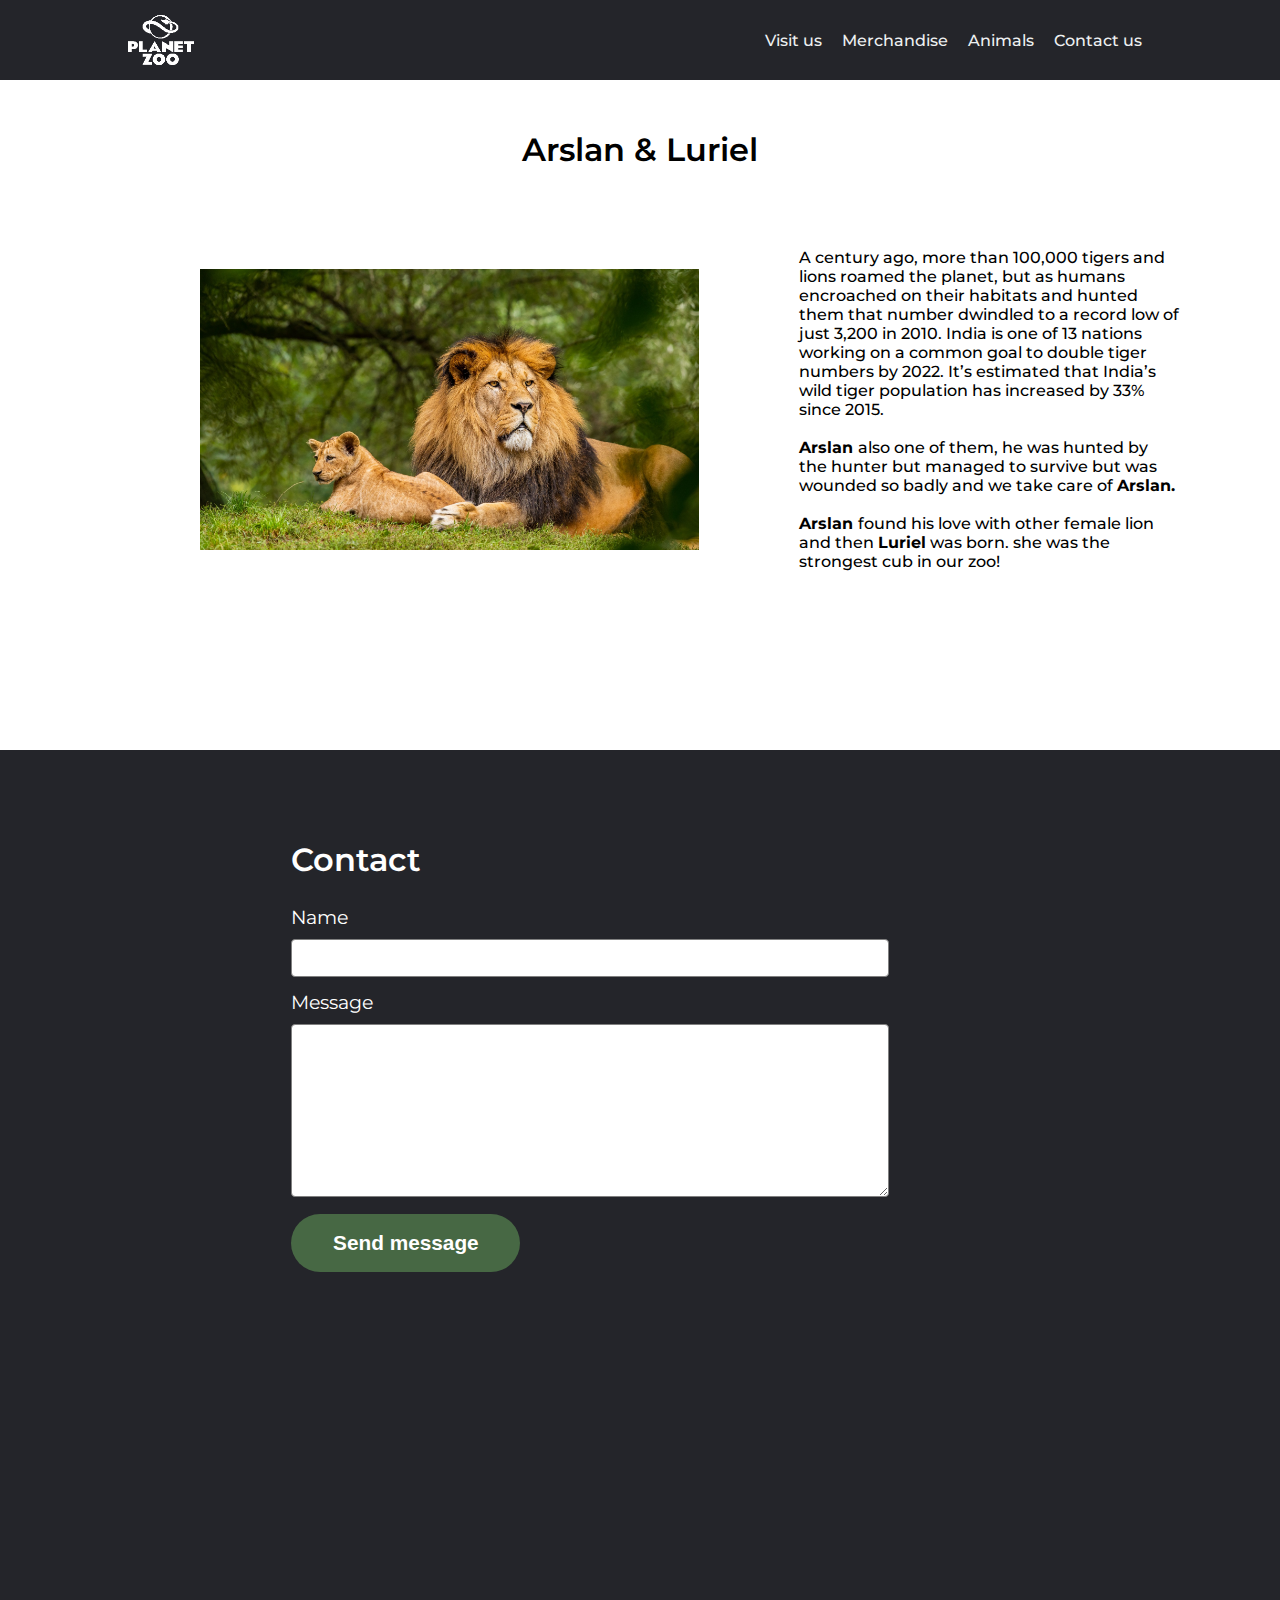
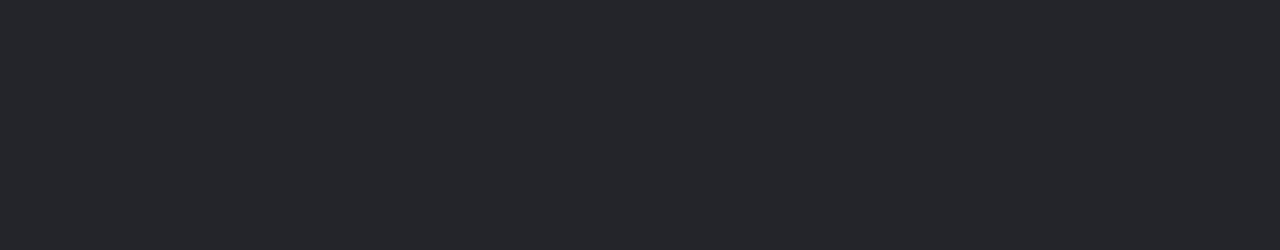
<file: arslan.html>
<!DOCTYPE html>
<html lang="en">
<head>
    <meta charset="UTF-8">
    <meta http-equiv="X-UA-Compatible" content="IE=edge">
    <meta name="viewport" content="width=device-width, initial-scale=1.0">
    <title>Arslan & Luriel</title>
    <link rel="stylesheet" href="arslan.css">
</head>
<body>
    <div class="navbar"> 
        <a class = "logo" href="index.html"> <img  src="media/1x/Asset 5_adobespark (2).png" alt="" ></a> 
     
         <nav>
             <ul class = "nav-link">
                 <a href="visitusindex.html">  <li>Visit us</li></a>
                 <a href="merchandise.html"> <li>Merchandise</li></a>
                 <a href="animals.html"> <li>Animals</li></a>
                 <a href="#contact"> <li>Contact us</li></a>
             </ul>
         </nav>
  </div>
  <div class = "about-arslan">
    <h1>Arslan & Luriel</h1>
     <div class = "container-arslan">
        
        <img src="media/zdenek-machacek-UxHol6SwLyM-unsplash_adobespark (2).jpg" alt="arslan and luriel"  >
        <p> A century ago, more than 100,000 tigers and lions roamed the planet, but as humans encroached on their habitats and hunted them that number dwindled to a record low of just 3,200 in 2010.
            India is one of 13 nations working on a common goal to double tiger numbers by 2022. It’s estimated that India’s wild tiger population has increased by 33% since 2015.
            <br>
            <br>
            <span>Arslan </span> also one of them, he was hunted by the hunter but managed to survive but 
            was wounded so badly and we take care of <span>Arslan.</span>
            <br>
            <br>
            <span>Arslan </span> found his love with other female lion and then <span>Luriel</span>
            was born. she was the strongest cub in our zoo!
        </p>
        </div>
    </div>
    
    <div class="contact-section" id="contact">
        <div class="container">
            <div class="contact-left">
                <h2 class="contact-title">Contact</h2>

                <form action="">
                    <label for="name">Name</label>
                    <input type="text" id="name" name="name">
                    <br>
                    <label for="message">Message</label>
                    <textarea name="message" id="message" cols="30" rows="10"></textarea>
                    
                    <input type="submit" class="send-message-cta" value="Send message">
                </form>
            </div>
            <div class="contact-right">
                <iframe src="https://www.google.com/maps/embed?pb=!1m18!1m12!1m3!1d3747.459627677497!2d12.490042215737931!3d41.890214172634394!2m3!1f0!2f0!3f0!3m2!1i1024!2i768!4f13.1!3m3!1m2!1s0x132f61b6532013ad%3A0x28f1c82e908503c4!2sColosseum!5e1!3m2!1sen!2sid!4v1630724257243!5m2!1sen!2sid" width="600" height="450" style="border:0;" allowfullscreen="" loading="lazy"></iframe>
            </div>

        </div>
    </div>
</body>
</html>
</file>
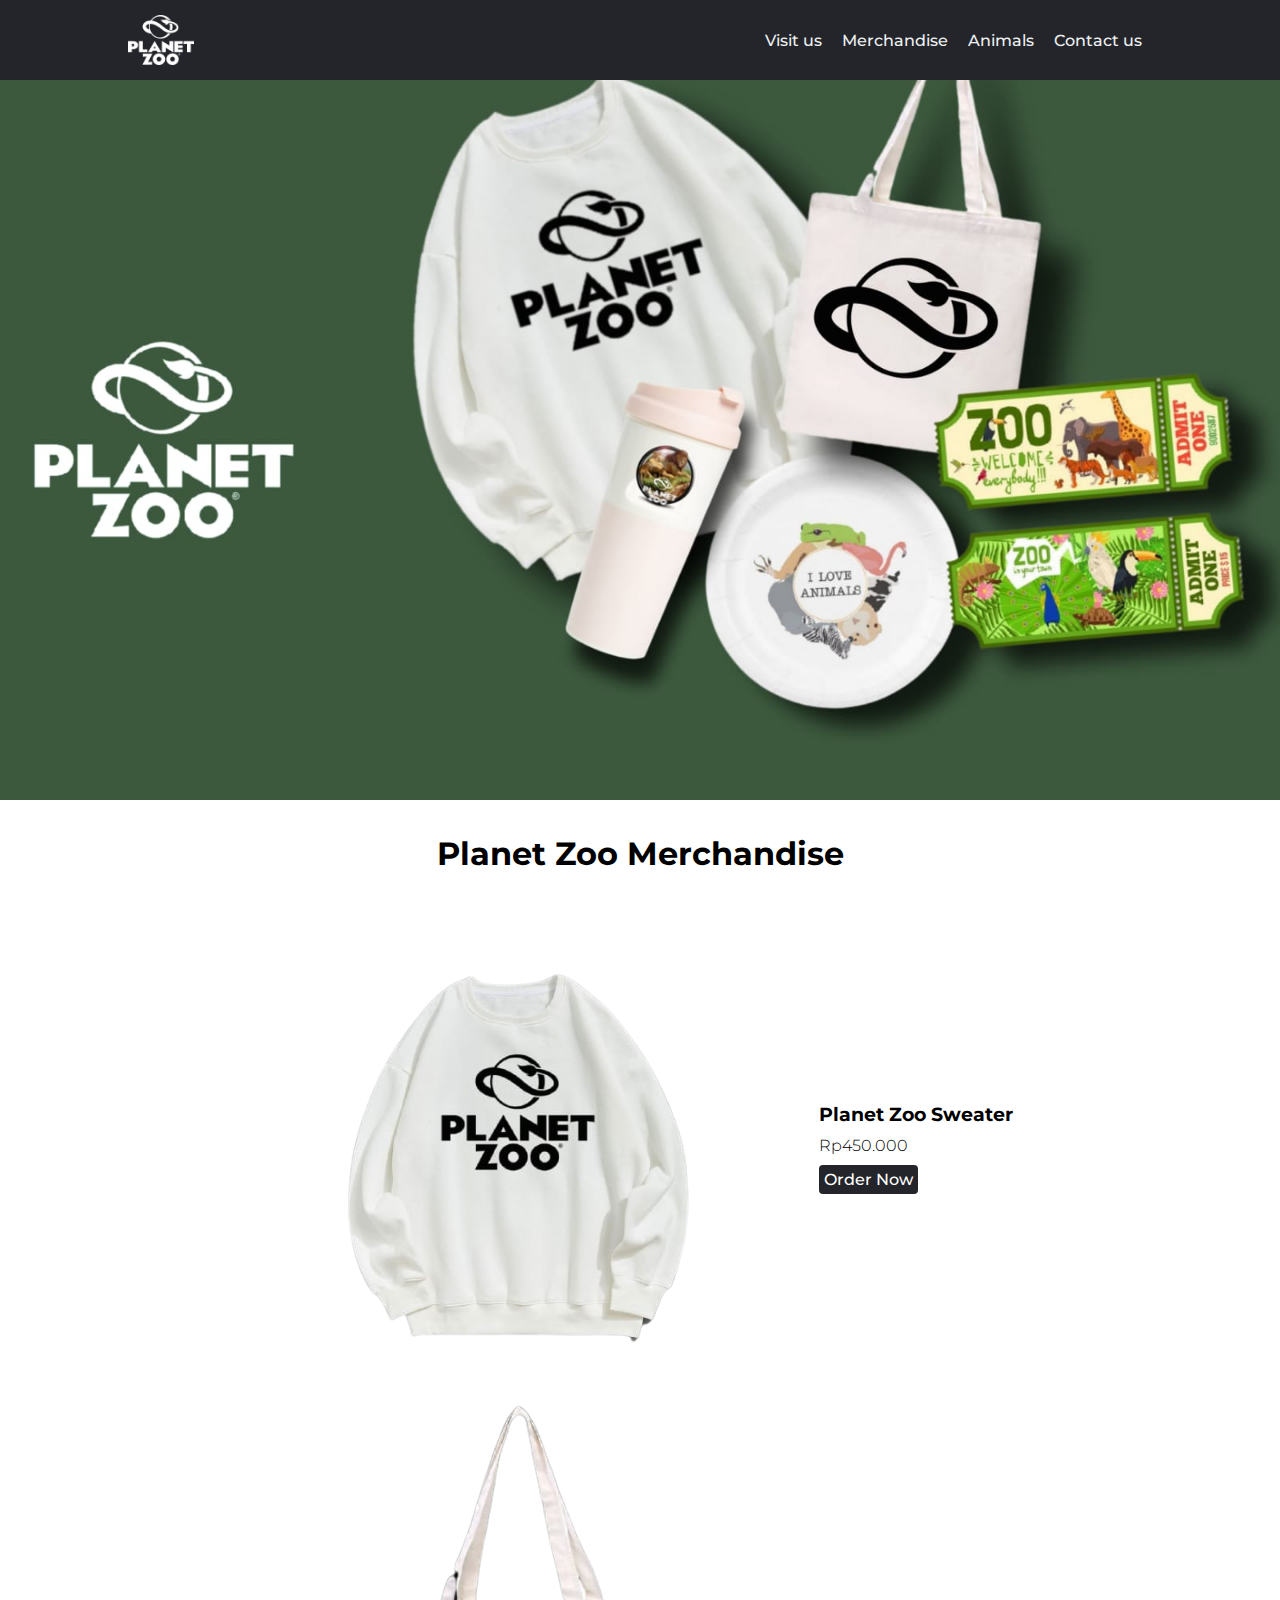
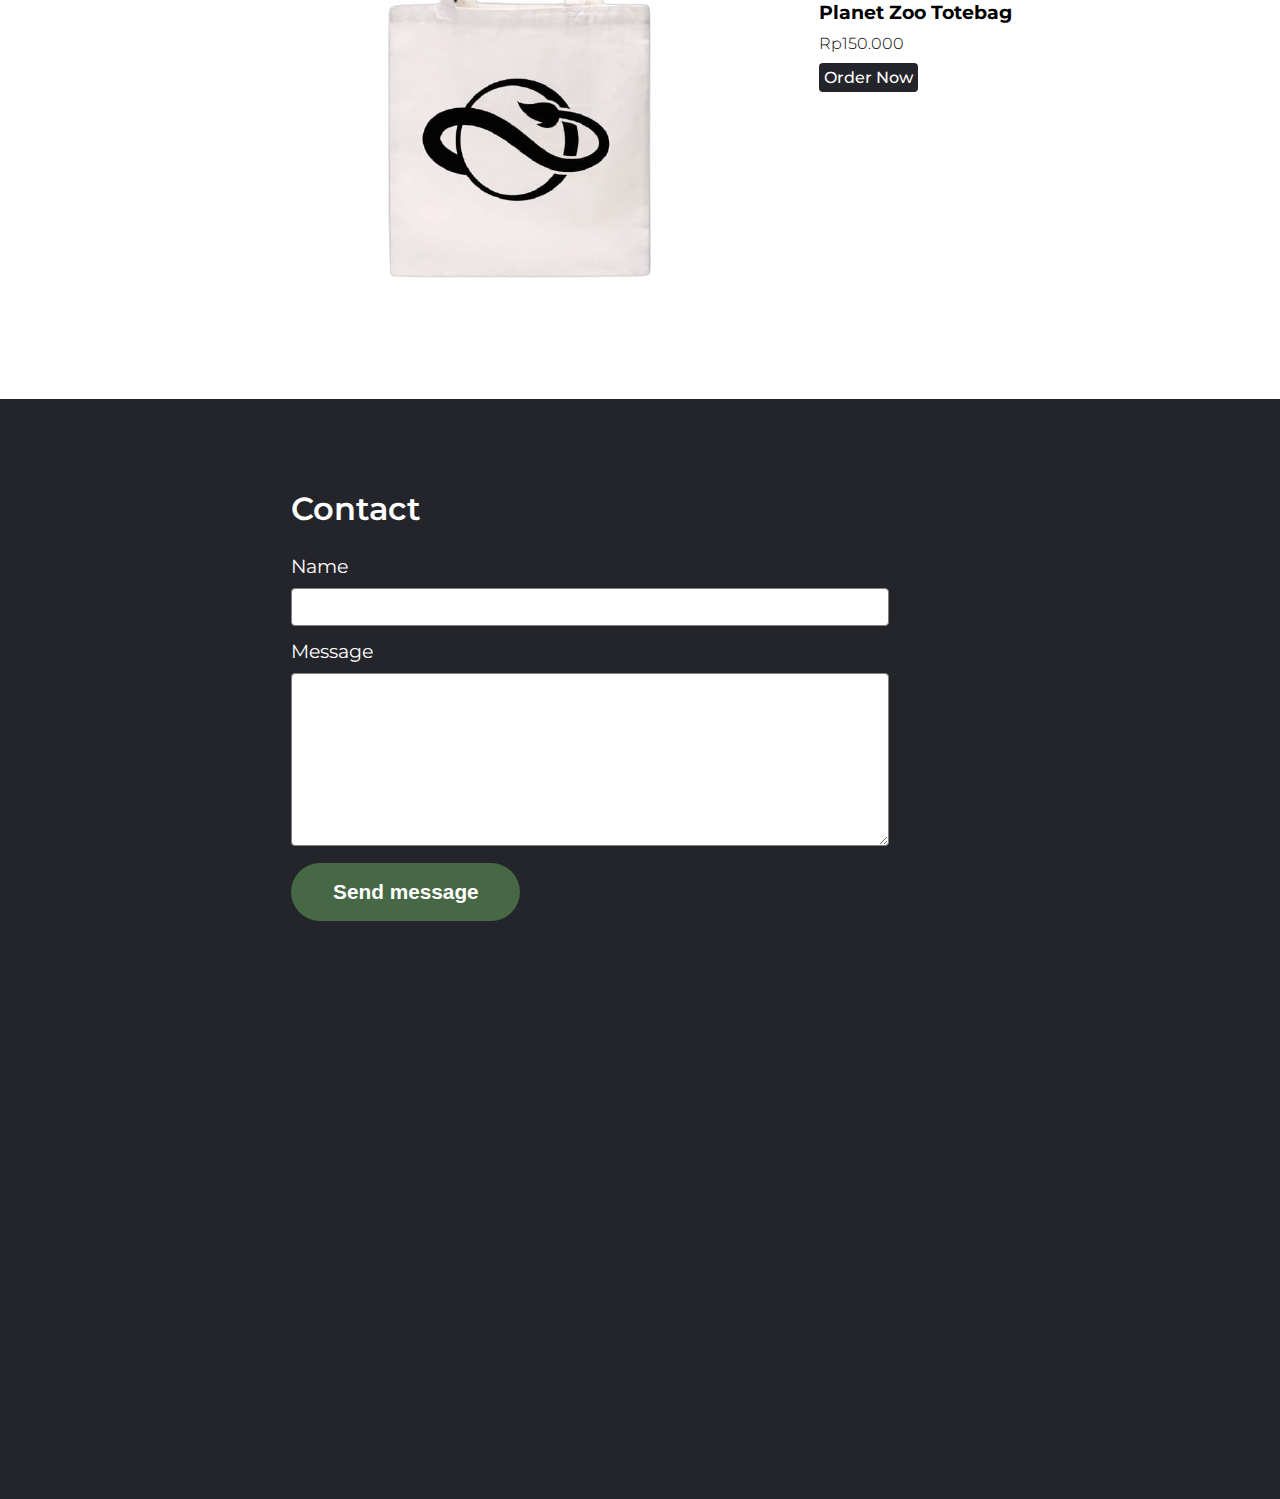
<file: merchandise.html>
<!DOCTYPE html>
<html lang="en">
<head>
    <meta charset="UTF-8">
    <meta http-equiv="X-UA-Compatible" content="IE=edge">
    <meta name="viewport" content="width=device-width, initial-scale=1.0">
    <title>Merchandise-PlanetZoo</title>
    <link rel="stylesheet" href="merchstyle.css">
</head>
<body>
    <div class="navbar">
        <a class = "logo" href="#"> <img  src="images/Planet_Zoo_Logo_Portrait_white.png" alt="" ></a> 
          
           <nav>
               <ul class = "nav-link">
                   <a href="visitusindex.html">  <li>Visit us</li></a>
                   <a href="#"> <li>Merchandise</li></a>
                   <a href="animals.html"> <li>Animals</li></a>
                   <a href="#contact"> <li>Contact us</li></a>
               </ul>
           </nav>
              
    </div>

   <!-- merch-->
<div class= "merch-section">
    <div class="merch-container">
        <img class = "header"src="images/header.jpeg" alt="">
            <h1>Planet Zoo Merchandise</h1>
                        
        <div class="merch-list"> 
            
            <div class="sweater">
                <img src="images/sweater__1_-removebg-preview_adobespark.png" alt="sweater" >
                <div class ="price">
                    <h3>Planet Zoo Sweater</h3>
                    <p>Rp450.000</p>
                    <button type="button" class="button">Order Now</button>
                </div>

            </div>
            <div class="tote">
                <img src="images/totebag-removebg-preview.png" alt="tote">
                <div class ="price">
                    <h3>Planet Zoo Totebag</h3>
                    <p>Rp150.000</p>
                    <button type="button" class="button">Order Now</button>
                </div>

            </div>



        </div>
    </div>
</div>
  





   <!-- CONTACTT -->
       <div class="contact-section" id="contact">
           <div class="container">
               <div class="contact-left">
                   <h2 class="contact-title">Contact</h2>
   
                   <form action="">
                       <label for="name">Name</label>
                       <input type="text" id="name" name="name">
                       <br>
                       <label for="message">Message</label>
                       <textarea name="message" id="message" cols="30" rows="10"></textarea>
                       
                       <input type="submit" class="send-message-cta" value="Send message">
                   </form>
               </div>
               <div class="contact-right">
                   <iframe src="https://www.google.com/maps/embed?pb=!1m18!1m12!1m3!1d3747.459627677497!2d12.490042215737931!3d41.890214172634394!2m3!1f0!2f0!3f0!3m2!1i1024!2i768!4f13.1!3m3!1m2!1s0x132f61b6532013ad%3A0x28f1c82e908503c4!2sColosseum!5e1!3m2!1sen!2sid!4v1630724257243!5m2!1sen!2sid" width="600" height="450" style="border:0;" allowfullscreen="" loading="lazy"></iframe>
               </div>
   
           </div>
       </div>
</body>
</html>
</file>
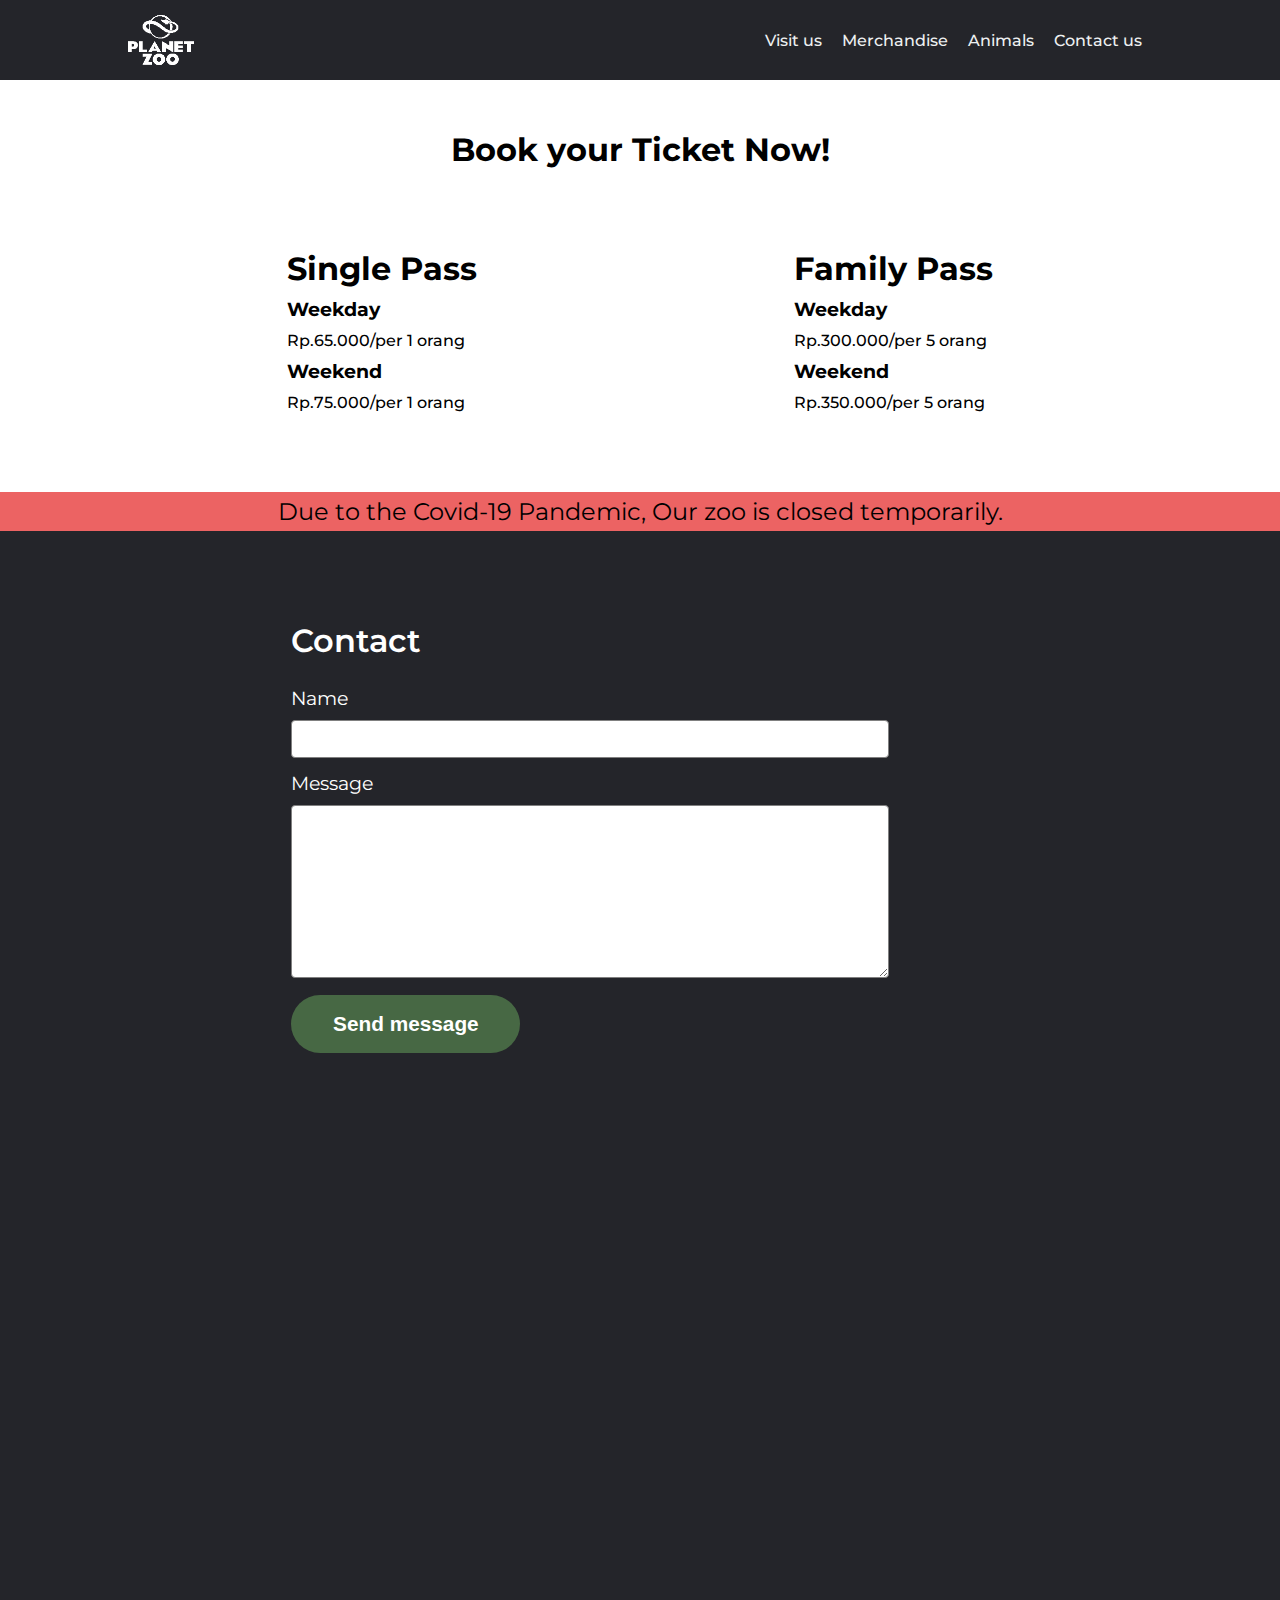
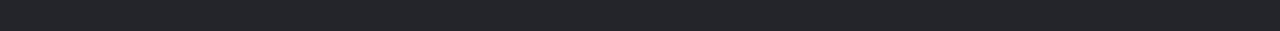
<file: visitusindex.html>
<!DOCTYPE html>
<html lang="en">
<head>
    <meta charset="UTF-8">
    <meta http-equiv="X-UA-Compatible" content="IE=edge">
    <meta name="viewport" content="width=device-width, initial-scale=1.0">
    <title>Planet Zoo | Book your Ticket Now!</title>
    <link rel="stylesheet" href="visitusstyle.css">
</head>
<body>
    <div class="navbar"> 
        <a class = "logo" href="index.html"> <img  src="media/1x/Asset 5_adobespark (2).png" alt="" ></a> 
         <nav>
             <ul class = "nav-link">
                 <a href="#">  <li>Visit us</li></a>
                 <a href="merchandise.html"> <li>Merchandise</li></a>
                 <a href="animals.html"> <li>Animals</li></a>
                 <a href="#contact"> <li>Contact us</li></a>
             </ul>
         </nav>   
  </div>
      
  


<div class="Ticketing">

    <h1 class="head">Book your Ticket Now!</h1>
    <div class="container">
         <div class="single-ticket">
        <h1>Single Pass</h1>
        <h3>Weekday</h3>
        <p>Rp.65.000/per 1 orang</p>
        <h3>Weekend</h3>
        <p>Rp.75.000/per 1 orang</p>
    </div>

    <div class="family-packet">
        <h1>Family Pass</h1>
        <h3>Weekday</h3>
        <p>Rp.300.000/per 5 orang</p>
        <h3>Weekend</h3>
        <p>Rp.350.000/per 5 orang</p>
    </div>
    </div>
   <div class="covid">
    <h2>Due to the Covid-19 Pandemic, Our zoo is closed temporarily.</h2>
   </div>
</div>

<div class="contact-section" id="contact">
    <div class="container">
        <div class="contact-left">
            <h2 class="contact-title">Contact</h2>

            <form action="">
                <label for="name">Name</label>
                <input type="text" id="name" name="name">
                <br>
                <label for="message">Message</label>
                <textarea name="message" id="message" cols="30" rows="10"></textarea>
                
                <input type="submit" class="send-message-cta" value="Send message">
            </form>
        </div>
        <div class="contact-right">
            <iframe src="https://www.google.com/maps/embed?pb=!1m18!1m12!1m3!1d3747.459627677497!2d12.490042215737931!3d41.890214172634394!2m3!1f0!2f0!3f0!3m2!1i1024!2i768!4f13.1!3m3!1m2!1s0x132f61b6532013ad%3A0x28f1c82e908503c4!2sColosseum!5e1!3m2!1sen!2sid!4v1630724257243!5m2!1sen!2sid" width="600" height="450" style="border:0;" allowfullscreen="" loading="lazy"></iframe>
        </div>

    </div>
</div>


</body>
</html>
</file>
<file: arslan.css>
@import url('https://fonts.googleapis.com/css2?family=Montserrat:ital,wght@0,100;0,200;0,300;0,400;0,500;0,600;0,700;0,800;0,900;1,100;1,200;1,300;1,400;1,500;1,600;1,700;1,800;1,900&display=swap');
@import url('https://fonts.googleapis.com/css2?family=Bebas+Neue&display=swap');

*{
    margin: 0px;
    padding: 0px;
}


li,a,button{
    font-family: "Montserrat",sans-serif;
    font-weight: 500;
    font-size: 16px;
    color: #edf0f1;
    text-decoration: none;
}
.nav{
    display: flex;
    justify-content: flex-end;
    align-items: center;
}

  .navbar {
    display: flex;
    justify-content: flex-end;
    align-items: center;
    padding: 15px 10%;
    background-color: #24252a;
    margin: 0px;
  }
  
  .logo {
    display: flex;
    cursor: pointer;
    margin-right: auto;
  }
  
  .nav-link a{
    font-family: "Montserrat", normal;
    font-weight: 900;
    color: #edf0f1;
    text-decoration: none;
    position: relative;
    
  }
  
  .nav-link {
    list-style: none;
    display: flex;
    align-items: baseline;
  }
  
  .nav-link li {
    padding: 0px 10px;
    text-align:center;
  }
  
  .nav-link li a {
    transition: color 0.3s ease 0s;
  }
  
  .nav-link li a:hover {
    color: #0088a9;
  }
  
/* Arslan*/
  .about-arslan{
      margin-top: 50px;
  }

.about-arslan h1{
    font-family: "Montserrat", normal;
    font-weight: 600;
    text-align: center;
}

.animal{
    display: flex;
    justify-content: center;
    flex-wrap: wrap;
    margin-top: 100px;
    margin-bottom: 100px

}

.container-arslan{
    display: flex;
    justify-content: space-between;
    font-family: "Montserrat", normal;
    font-weight: 500;
    padding-left: 100px;
    padding-right: 100px;
    align-items: center;
    padding-bottom: 100px;
}
.container-arslan span{
    font-weight: bold;
}
.container-arslan img{
    margin: 100px;
    max-width : 500px;
    height : 281px;
  }

  /* contact */
.container{
    display: flex;
    align-items: center;
    justify-content: space-evenly;
    flex-wrap: wrap;
    padding: 20px;
    
  }
  .contact-left{
    padding-right: 100px;
  }
  
  .contact-section {
  
    background-color: #24252a;
  }
  
  .contact-title {
    font-size: 2em;
    font-family: "Montserrat",sans-serif;
    font-weight: 600;
    color: #fff;
    margin-top: 2.2em;
    margin-bottom: .8em;
  }
  
  label {
    display: inline-block;
    font-size: 1.2em;
    margin-bottom: .5em;
    font-family: "Montserrat",sans-serif;
      font-weight: 400;
    color: #fff;
  }
  input, textarea {
    width: 100%;
    padding: .8em;
    margin-bottom: 1em;
    border-radius: .3em;
    border: 1px solid gray;
    box-sizing: border-box;
    
  }
  
  input[type="submit"] {
    background-color: rgb(71, 104, 68);
    color: white;
    font-weight: bold;
    font-size: 1.3em;
    border: none;
    margin-bottom: 5em;
    border-radius: 5em;
    display: inline-block;
    padding: .8em 2em;
    width: unset;
    cursor: pointer;
  }
  
   .iframe{
      width: 100%;
      height: 300px
   }
</file>
<file: merchstyle.css>
@import url('https://fonts.googleapis.com/css2?family=Montserrat:ital,wght@0,100;0,200;0,300;0,400;0,500;0,600;0,700;0,800;0,900;1,100;1,200;1,300;1,400;1,500;1,600;1,700;1,800;1,900&display=swap');
@import url('https://fonts.googleapis.com/css2?family=Bebas+Neue&display=swap');

*{
    margin: 0px;
    padding: 0px;
}


li,a,button{
    font-family: "Montserrat",sans-serif;
    font-weight: 500;
    font-size: 16px;
    color: #edf0f1;
    text-decoration: none;
}
.nav{
    display: flex;
    justify-content: flex-end;
    align-items: center;
}

  .navbar {
    display: flex;
    justify-content: flex-end;
    align-items: center;
    padding: 15px 10%;
    background-color: #24252a;
    margin: 0px;
  }
  
  .logo{
    display: flex;
    cursor: pointer;
    margin-right: auto;
    width: 50px;
    height: 50px;
  }
  
  .nav-link a{
    font-family: "Montserrat", normal;
    font-weight: 900;
    color: #edf0f1;
    text-decoration: none;
    position: relative;
    
  }
  
  .nav-link {
    list-style: none;
    display: flex;
    align-items: baseline;
  }
  
  .nav-link li {
    padding: 0px 10px;
    text-align:center;
  }
  
  .nav-link li a {
    transition: color 0.3s ease 0s;
  }
  
  .nav-link li a:hover {
    color: #0088a9;
  }
  
  .learn{
    font-family: "Montserrat", normal;
    font-weight: 300;
    text-decoration: underline;
  }
  
  
  /* MERCHANDISE PAGE */

  .header{
   
    background-image: url("images/header.jpeg");
    background-repeat: no-repeat;
    object-fit: cover;
    width : 100%;
    height :100%;
    
    background-position: center;

  }
.button{
  background-color: #24252a;
  color: #fff;
  padding: 5px;
  text-align: center;
  display: inline-block;
  border: none;
  border-radius: 4px
}
.price{
  font-family: "Montserrat",sans-serif;
  font-weight: 300;
  padding-top: 200px;
  padding-bottom: 200px;
  padding-left: 50px;
}
.price h3,p{
  padding-bottom: 10px;
}
  .merch-container{
    padding-bottom: 100px;
  }
  .merch-container h1{ 
    text-align: center;
    font-family: "Montserrat",sans-serif;
  font-weight: 700;
  padding: 30px;
  }


.sweater{
  display: flex;
  justify-content: center;
  
}
.sweater img{
  padding-left: 63.5px;
  padding-right: 63.5px;
}
.tote {
  display: flex;
  justify-content: center;
}

/* contact */
.container{
  display: flex;
  align-items: center;
  justify-content: space-evenly;
  flex-wrap: wrap;
  padding: 20px;
  
  
}
.contact-left{
  padding-right: 100px;
}

.contact-section {

  background-color: #24252a;
}

.contact-title {
  font-size: 2em;
  font-family: "Montserrat",sans-serif;
    font-weight: 600;
  color: #fff;
  margin-top: 2.2em;
  margin-bottom: .8em;
}

label {
  display: inline-block;
  font-size: 1.2em;
  margin-bottom: .5em;
  font-family: "Montserrat",sans-serif;
    font-weight: 400;
  color: #fff;
}
input, textarea {
  width: 100%;
  padding: .8em;
  margin-bottom: 1em;
  border-radius: .3em;
  border: 1px solid gray;
  box-sizing: border-box;
  
}

input[type="submit"] {
  background-color: rgb(71, 104, 68);
  color: white;
  font-weight: bold;
  font-size: 1.3em;
  border: none;
  margin-bottom: 5em;
  border-radius: 5em;
  display: inline-block;
  padding: .8em 2em;
  width: unset;
  cursor: pointer;
}

 .iframe{
    width: 100%;
    height: 300px
 }
</file>
<file: visitusstyle.css>
@import url('https://fonts.googleapis.com/css2?family=Montserrat&display=swap');


*{
    margin: 0px;
    padding: 0px;
}


li,a,button{
    font-family: "Montserrat",sans-serif;
    font-weight: 500;
    font-size: 16px;
    color: #edf0f1;
    text-decoration: none;
}
.nav{
    display: flex;
    justify-content: flex-end;
    align-items: center;
}

  .navbar {
    display: flex;
    justify-content: flex-end;
    align-items: center;
    padding: 15px 10%;
    background-color: #24252a;
    margin: 0px;
  }
  
  .logo {
    display: flex;
    cursor: pointer;
    margin-right: auto;
  }
  
  .nav-link a{
    font-family: "Montserrat", normal;
    font-weight: 900;
    color: #edf0f1;
    text-decoration: none;
    position: relative;
    
  }
  
  .nav-link {
    list-style: none;
    display: flex;
    align-items: baseline;
  }
  
  .nav-link li {
    padding: 0px 10px;
    text-align:center;
  }
  
  .nav-link li a {
    transition: color 0.3s ease 0s;
  }
  
  .nav-link li a:hover {
    color: #0088a9;
  }


/* Ticket*/
.Ticketing{
    padding-top: 50px;
    font-family: "Montserrat",sans-serif;
    font-weight: 500;
   
}
.container{
  display: flex;
  justify-content: center;
}
.head{
  text-align: center;
}
.single-ticket{
    padding: 50px;
}
.family-packet{
    padding: 50px;
}

.Ticketing h1, h3 ,p{
    padding-bottom: 10px;
    
}

.covid{
  background-color: #ec6363;
  padding: 5px;
  text-align: center;
}
.covid h2{
  font-weight: 400;
}

 /* contact */
 .container{
  display: flex;
  align-items: center;
  justify-content: space-evenly;
  flex-wrap: wrap;
  padding: 20px;
  
}
.contact-left{
  padding-right: 100px;
}

.contact-section {

  background-color: #24252a;
}

.contact-title {
  font-size: 2em;
  font-family: "Montserrat",sans-serif;
  font-weight: 600;
  color: #fff;
  margin-top: 2.2em;
  margin-bottom: .8em;
}

label {
  display: inline-block;
  font-size: 1.2em;
  margin-bottom: .5em;
  font-family: "Montserrat",sans-serif;
    font-weight: 400;
  color: #fff;
}
input, textarea {
  width: 100%;
  padding: .8em;
  margin-bottom: 1em;
  border-radius: .3em;
  border: 1px solid gray;
  box-sizing: border-box;
  
}

input[type="submit"] {
  background-color: rgb(71, 104, 68);
  color: white;
  font-weight: bold;
  font-size: 1.3em;
  border: none;
  margin-bottom: 5em;
  border-radius: 5em;
  display: inline-block;
  padding: .8em 2em;
  width: unset;
  cursor: pointer;
}

 .iframe{
    width: 100%;
    height: 300px
 }
</file>
